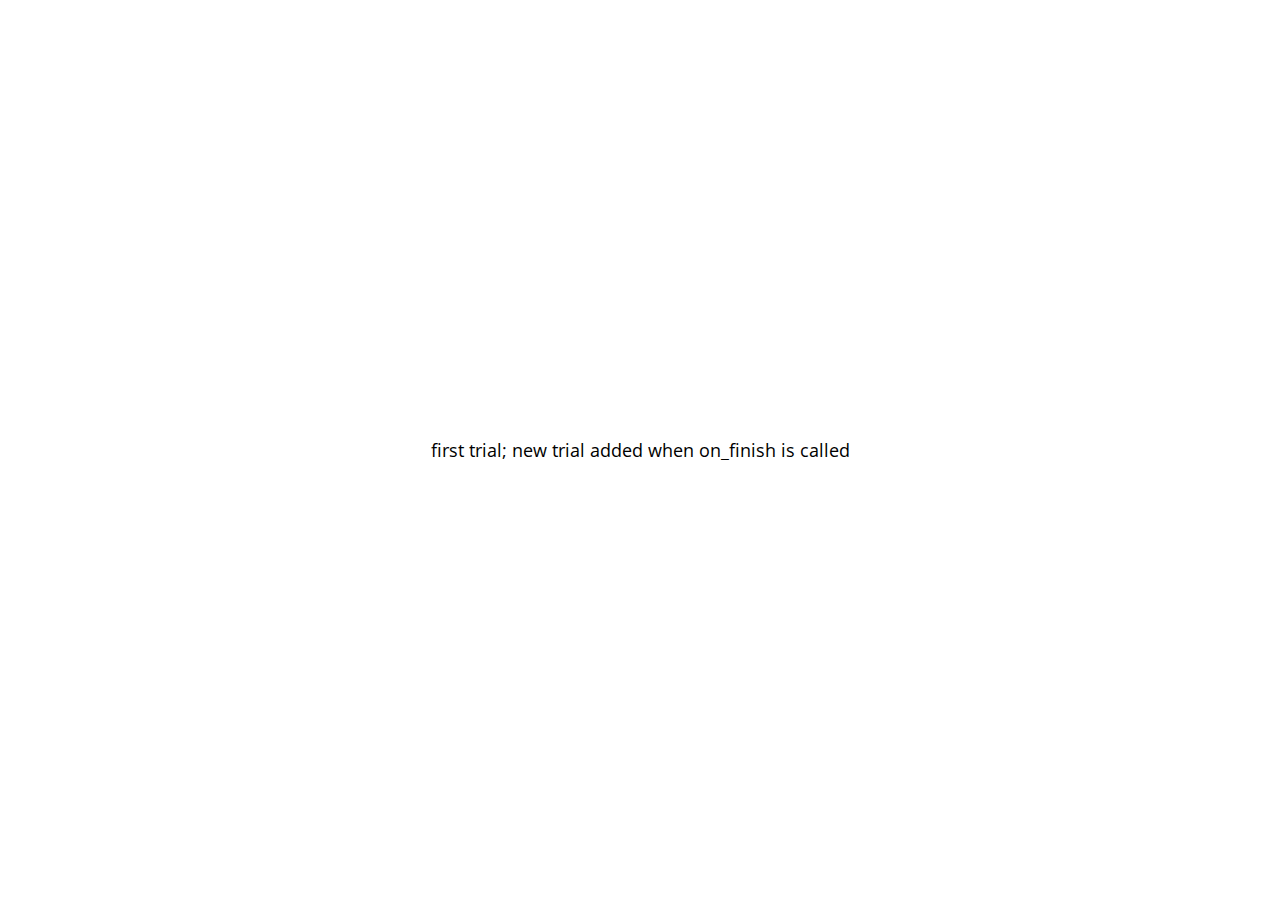
<file: jspsych-6.1.0/examples/add-to-end-of-timeline.html>
<!DOCTYPE html>
<html>
  <head>
    <script src="../jspsych.js"></script>
    <script src="../plugins/jspsych-html-keyboard-response.js"></script>
    <script src="../plugins/jspsych-image-keyboard-response.js"></script>
    <link rel="stylesheet" href="../css/jspsych.css"></link>
  </head>
  <body></body>
  <script>

  var first = {
    type: 'html-keyboard-response',
    stimulus: 'first trial; new trial added when on_finish is called',
    on_finish: function(){
      jsPsych.pauseExperiment();
      jsPsych.addNodeToEndOfTimeline({
        timeline: [{
          type: 'image-keyboard-response',
          stimulus: 'img/happy_face_4.jpg'
        }]
      }, jsPsych.resumeExperiment)
    }
  }

  jsPsych.init({
    timeline: [first],
    on_finish: function(){jsPsych.data.displayData(); }
  });

  </script>
</html>
</file>
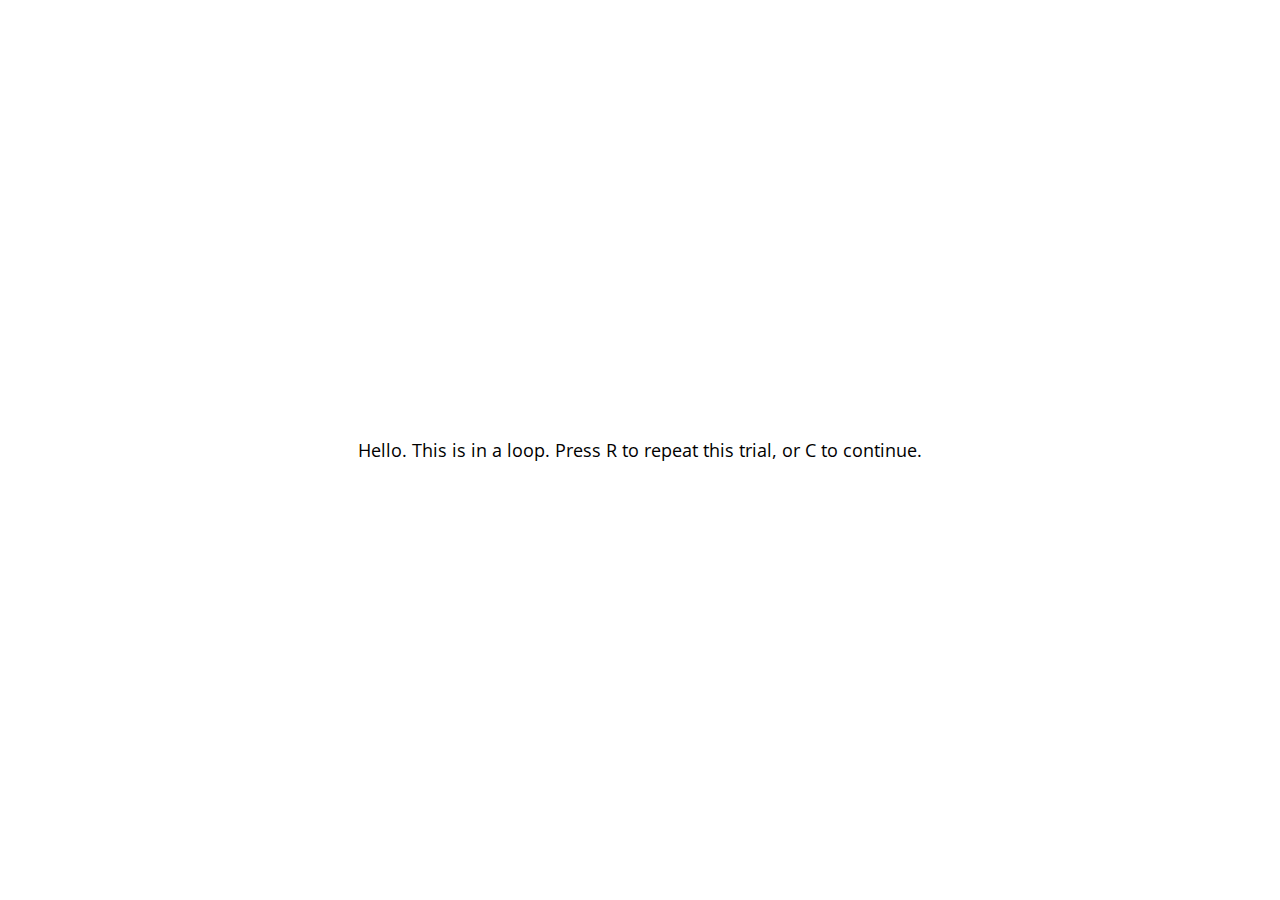
<file: jspsych-6.1.0/examples/conditional-and-loop-functions.html>
<!DOCTYPE html>
<html>
  <head>
    <script src="../jspsych.js"></script>
    <script src="../plugins/jspsych-html-keyboard-response.js"></script>
    <link rel="stylesheet" href="../css/jspsych.css"></link>
  </head>
  <body></body>
  <script>

  var trial = {
    type: 'html-keyboard-response',
    stimulus: 'Hello. This is in a loop. Press R to repeat this trial, or C to continue.',
    choices: ['r','c']
  }

  var loop_node = {
    timeline: [trial],
    loop_function: function(data){
      if(jsPsych.pluginAPI.convertKeyCharacterToKeyCode('r') == data.values()[0].key_press){
        return true;
      } else {
        return false;
      }
    }
  }

  var pre_if_trial = {
    type: 'html-keyboard-response',
    stimulus: 'The next trial is in a conditional statement. Press S to skip it, or V to view it.',
    choices: ['s','v']
  }

  var if_trial = {
    type: 'html-keyboard-response',
    stimulus: 'You chose to view the trial. Press any key to continue.'
  }

  var if_node = {
    timeline: [if_trial],
    conditional_function: function(){
      var data = jsPsych.data.get().last(1).values()[0];
      if(data.key_press == jsPsych.pluginAPI.convertKeyCharacterToKeyCode('s')){
        return false;
      } else {
        return true;
      }
    }
  }

  var after_if_trial = {
    type: 'html-keyboard-response',
    stimulus: 'This is the trial after the conditional.'
  }

  jsPsych.init({
    timeline: [loop_node, pre_if_trial, if_node, after_if_trial],
    on_finish: function(){ jsPsych.data.displayData(); },
    default_iti: 200
  });

  </script>
</html>
</file>
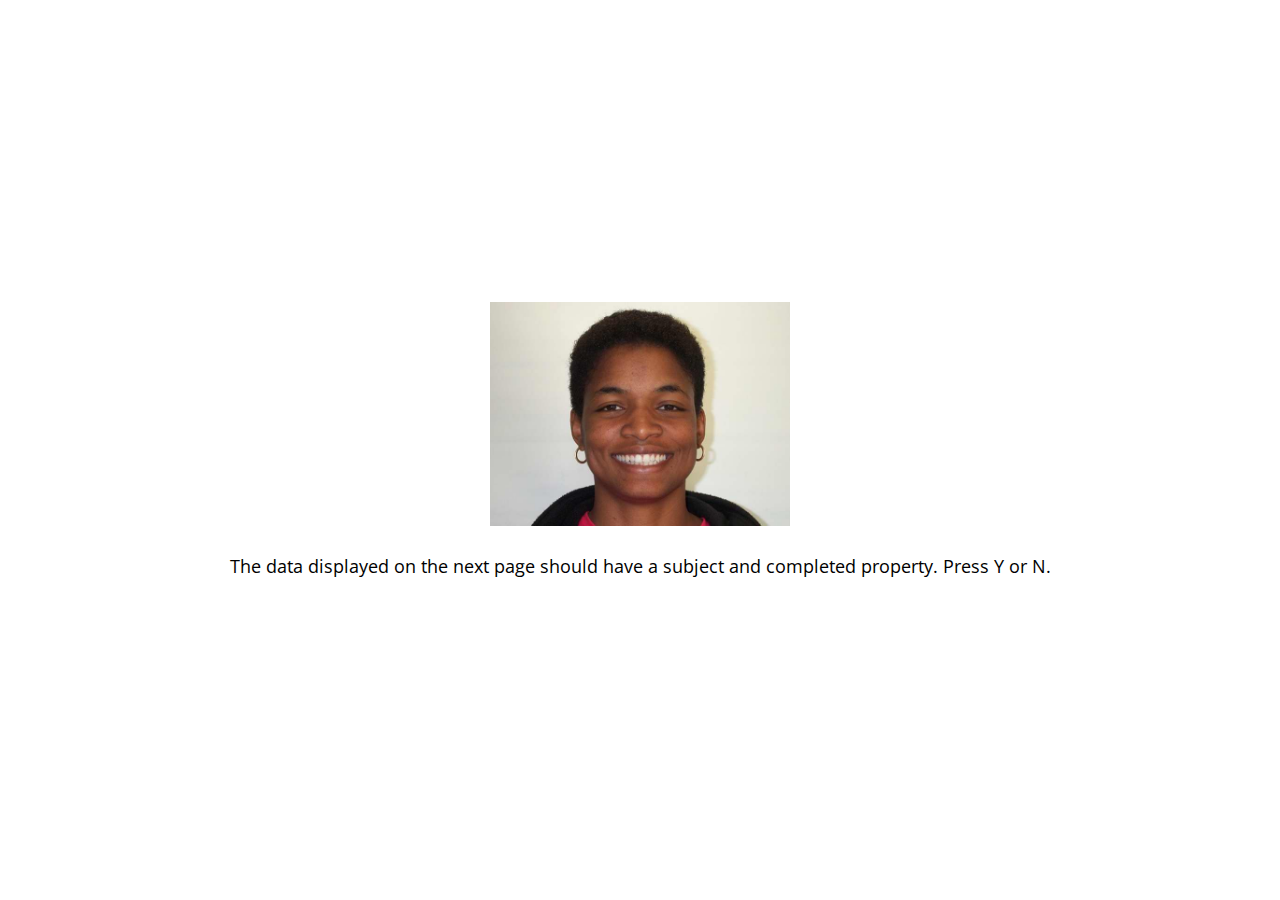
<file: jspsych-6.1.0/examples/data-add-properties.html>
<!DOCTYPE html>
<html>

<head>
  <script src="../jspsych.js"></script>
  <script src="../plugins/jspsych-image-keyboard-response.js"></script>
  <link rel="stylesheet" href="../css/jspsych.css"></link>
  <style>
    img {
      width: 300px;
    }
  </style>
</head>
<body></body>
<script>
  var block_1 = {
    type: 'image-keyboard-response',
    stimulus: 'img/happy_face_1.jpg',
    choices: [89, 78], // Y or N
    prompt: '<p>The data displayed on the next page should have a subject and completed property. Press Y or N.</p>'
  }

  jsPsych.data.addProperties({
    subject: 1
  });


  jsPsych.init({
    timeline: [block_1],
    on_finish: function() {
      jsPsych.data.addProperties({
        completed: true
      });
      // data should have a subject and completed field for each trial.
      jsPsych.data.displayData();
    }
  });
</script>

</html>
</file>
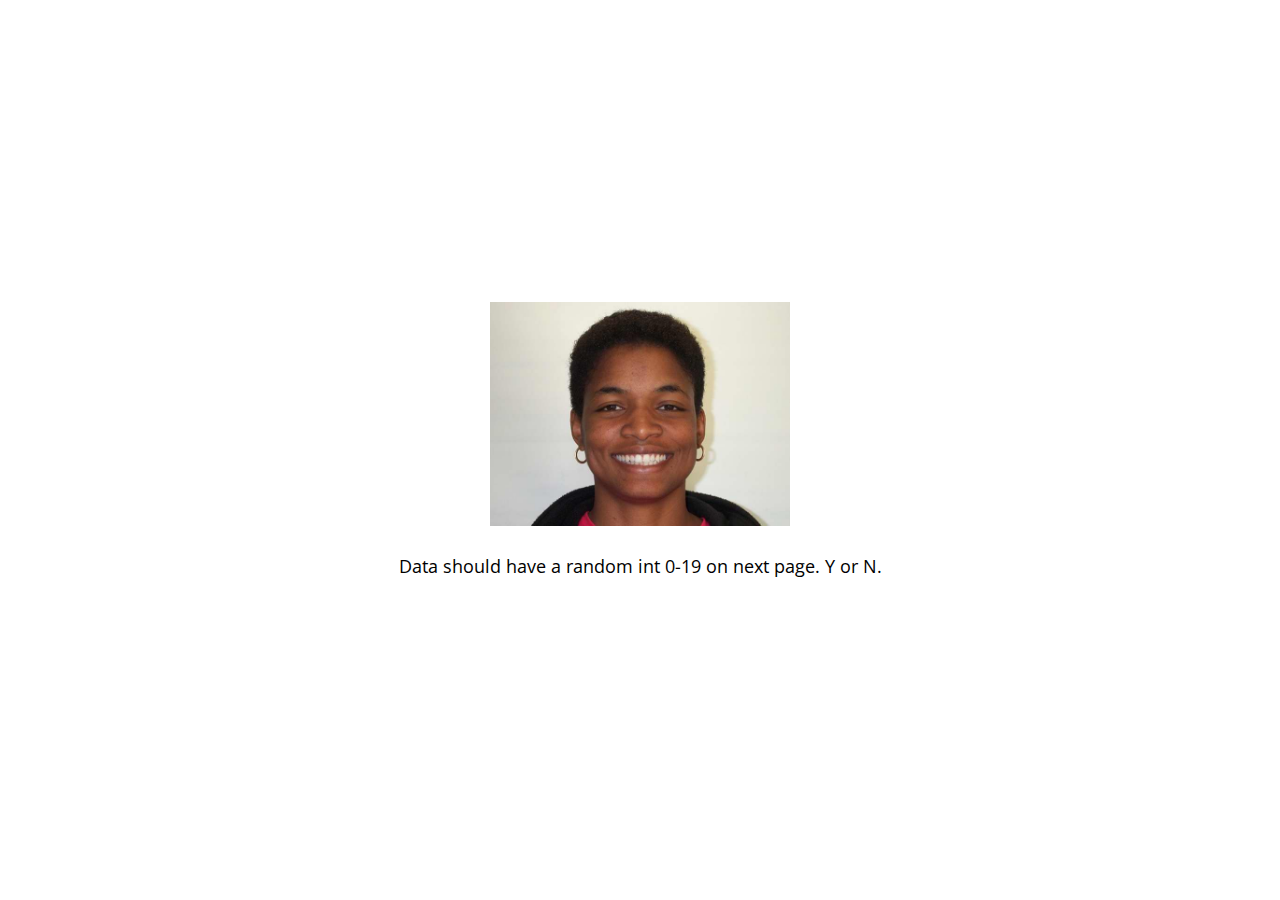
<file: jspsych-6.1.0/examples/data-as-function.html>
<!DOCTYPE html>
<html>

<head>
  <script src="../jspsych.js"></script>
  <script src="../plugins/jspsych-image-keyboard-response.js"></script>
  <link rel="stylesheet" href="../css/jspsych.css"></link>
  <style>
    img {
      width: 300px;
    }
  </style>
</head>
<body></body>
<script>
  var block_1 = {
    type: 'image-keyboard-response',
    stimulus: 'img/happy_face_1.jpg',
    choices: [89, 78], // Y or N
    prompt: '<p>Data should have a random int 0-19 on next page. Y or N.</p>',
    data: function() {
      return {
        random_number: Math.floor(Math.random() * 20)
      }
    }
  }

  jsPsych.init({
    timeline: [block_1],
    on_finish: function() {
      jsPsych.data.displayData();
    }
  });
</script>

</html>
</file>
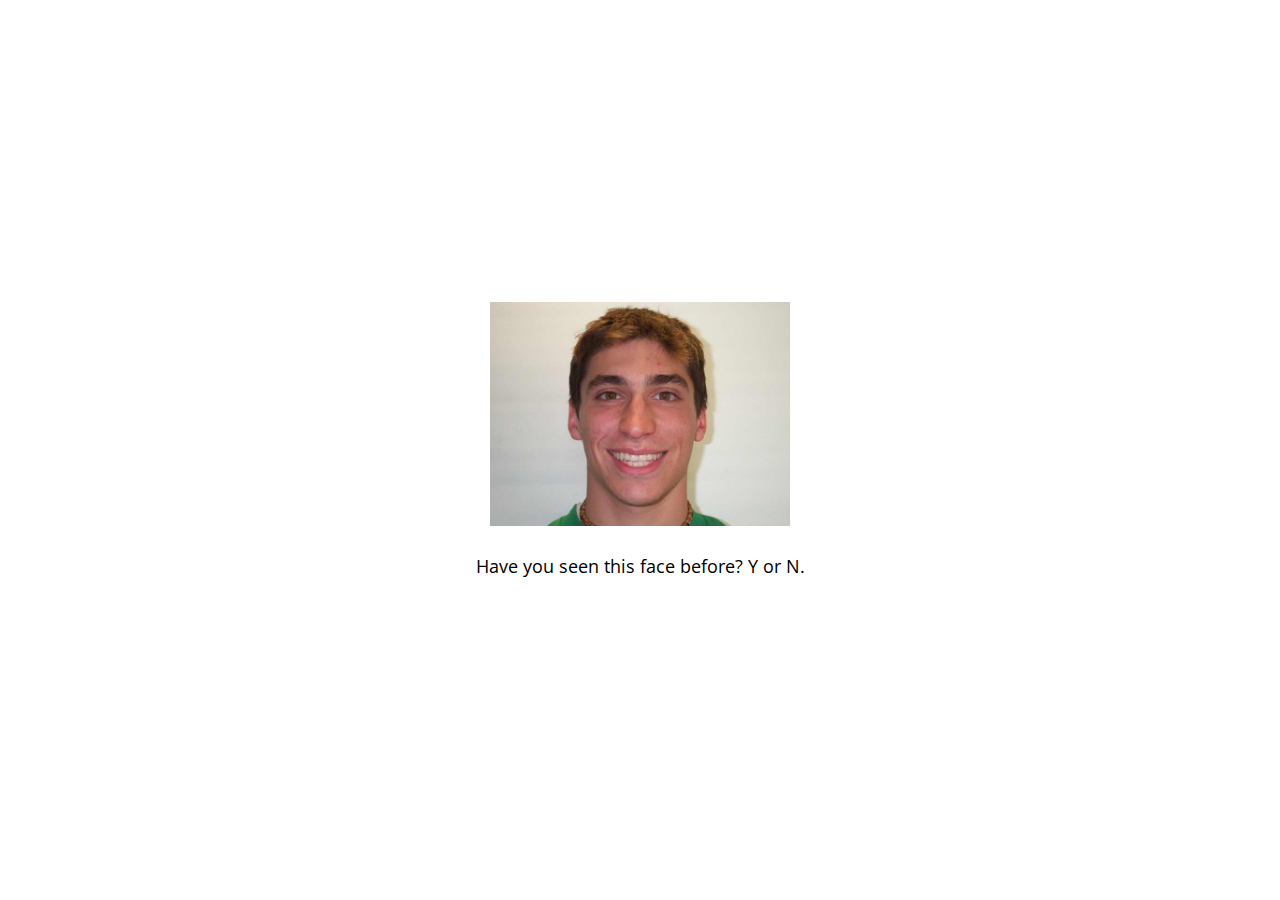
<file: jspsych-6.1.0/examples/data-from-timeline.html>
<!DOCTYPE html>
<html>

<head>

  <script src="../jspsych.js"></script>
  <script src="../plugins/jspsych-image-keyboard-response.js"></script>
  <link rel="stylesheet" href="../css/jspsych.css"></link>
  <style>
    img {
      width: 300px;
    }
  </style>
</head>
<body></body>
<script>
  var trial_1 = {
    stimulus: 'img/happy_face_4.jpg',
  }

  var trial_2 = {
    stimulus: 'img/sad_face_4.jpg',
  }

  var trial_3 = {
    stimulus: 'img/sad_face_3.jpg',
  }

  var node = {
    type: 'image-keyboard-response',
    timeline: [trial_1, trial_2, trial_3],
    choices: [89, 78], // Y or N
    prompt: '<p>Have you seen this face before? Y or N.</p>',
    data: {
      node_data: true
    },
    on_finish: function(){
      console.log(jsPsych.data.getLastTimelineData().json());
    }
  }


  jsPsych.init({
    timeline: [node],
    on_finish: function() {
      jsPsych.data.displayData();
    },
    default_iti: 250
  });
</script>

</html>
</file>
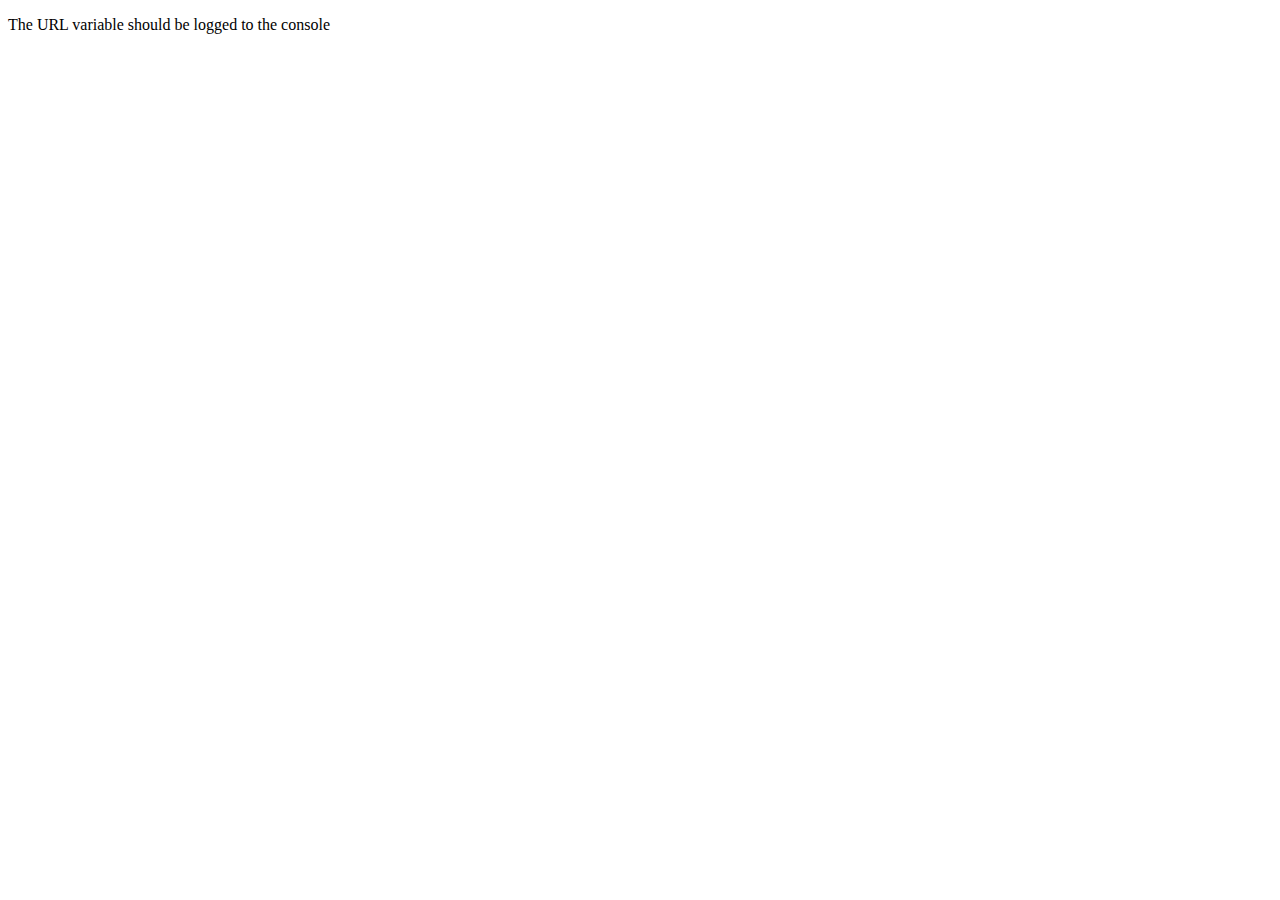
<file: jspsych-6.1.0/examples/data-from-url.html>
<!DOCTYPE html>
<html>
  <head>
    <script src="../jspsych.js"></script>
    <link rel="stylesheet" href="../css/jspsych.css"></link>
  </head>
  <body>
    <p>The URL variable should be logged to the console</p>
  </body>
  <script>

  if(typeof jsPsych.data.getURLVariable('v1') == 'undefined'){
    window.location = window.location + '?v1=abc&v2=def';
  }

  console.log(JSON.stringify(jsPsych.data.urlVariables()));

  console.log(jsPsych.data.getURLVariable('v1'));

  </script>
</html>
</file>
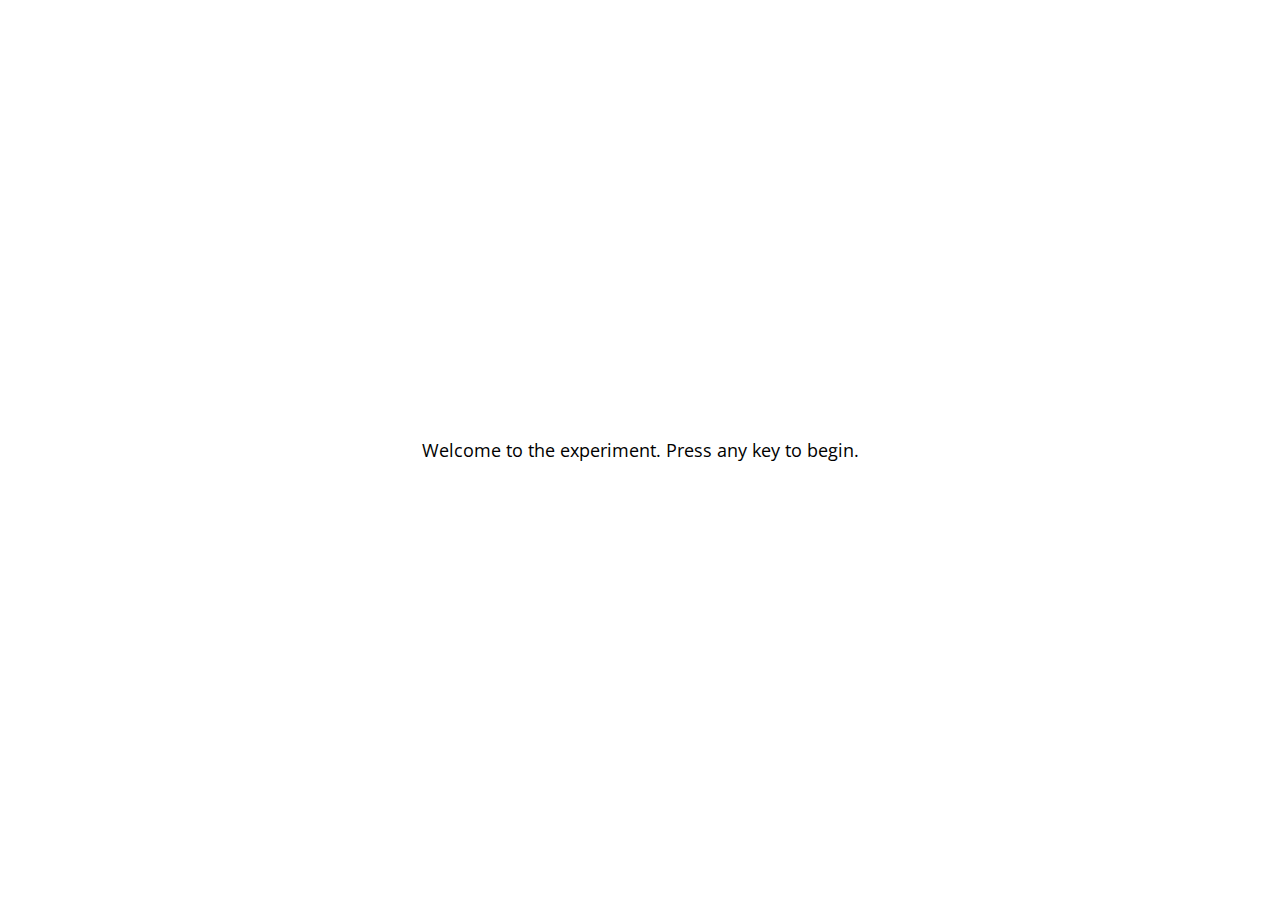
<file: jspsych-6.1.0/examples/demo-flanker.html>
<!DOCTYPE html>
<html>
    <head>
        <title>Flanker Task</title>
        <script src="../jspsych.js"></script>
        <script src="../plugins/jspsych-html-keyboard-response.js"></script>
        <script src="../plugins/jspsych-image-keyboard-response.js"></script>
        <link rel="stylesheet" href="../css/jspsych.css">
    </head>
    <body>
    </body>
    <script>
        /* experiment parameters */
        var reps_per_trial_type = 4;

        /*set up welcome block*/
        var welcome = {
          type: "html-keyboard-response",
          stimulus: "Welcome to the experiment. Press any key to begin."
        };

        /*set up instructions block*/
        var instructions = {
          type: "html-keyboard-response",
          stimulus: "<p>In this task, you will see five arrows on the screen, like the example below.</p>"+
            "<img src='img/inc1.png'></img>"+
            "<p>Press the left arrow key if the middle arrow is pointing left. (<)</p>"+
            "<p>Press the right arrow key if the middle arrow is pointing right. (>)</p>"+
            "<p>Press any key to begin.</p>",
          post_trial_gap: 1000
        };

        /*defining stimuli*/
        var test_stimuli = [
          {
            stimulus: "img/con1.png",
            data: { stim_type: 'congruent', direction: 'left'}
          },
          {
            stimulus: "img/con2.png",
            data: { stim_type: 'congruent', direction: 'right'}
          },
          {
            stimulus: "img/inc1.png",
            data: { stim_type: 'incongruent', direction: 'right'}
          },
          {
            stimulus: "img/inc2.png",
            data: { stim_type: 'incongruent', direction: 'left'}
          }
        ];

        /* defining test timeline */
        var test = {
          timeline: [{
            type: 'image-keyboard-response',
            choices: [37, 39],
            trial_duration: 1500,
            stimulus: jsPsych.timelineVariable('stimulus'),
            data: jsPsych.timelineVariable('data'),
            on_finish: function(data){
              var correct = false;
              if(data.direction == 'left' &&  data.key_press == 37 && data.rt > -1){
                correct = true;
              } else if(data.direction == 'right' && data.key_press == 39 && data.rt > -1){
                correct = true;
              }
              data.correct = correct;
            },
            post_trial_gap: function() {
                return Math.floor(Math.random() * 1500) + 500;
            }
          }],
          timeline_variables: test_stimuli,
          sample: {type: 'fixed-repetitions', size: reps_per_trial_type}
        };

        /*defining debriefing block*/
        var debrief = {
          type: "html-keyboard-response",
          stimulus: function() {
            var total_trials = jsPsych.data.get().filter({trial_type: 'image-keyboard-response'}).count();
            var accuracy = Math.round(jsPsych.data.get().filter({correct: true}).count() / total_trials * 100);
            var congruent_rt = Math.round(jsPsych.data.get().filter({correct: true, stim_type: 'congruent'}).select('rt').mean());
            var incongruent_rt = Math.round(jsPsych.data.get().filter({correct: true, stim_type: 'incongruent'}).select('rt').mean());
            return "<p>You responded correctly on <strong>"+accuracy+"%</strong> of the trials.</p> " +
            "<p>Your average response time for congruent trials was <strong>" + congruent_rt + "ms</strong>.</p>"+
            "<p>Your average response time for incongruent trials was <strong>" + incongruent_rt + "ms</strong>.</p>"+
            "<p>Press any key to complete the experiment. Thank you!</p>";
          }
        };

        /*set up experiment structure*/
        var timeline = [];
        timeline.push(welcome);
        timeline.push(instructions);
        timeline.push(test);
        timeline.push(debrief);

        /*start experiment*/
        jsPsych.init({
            timeline: timeline,
            on_finish: function() {
                jsPsych.data.displayData();
            }
        });
    </script>
</html>
</file>
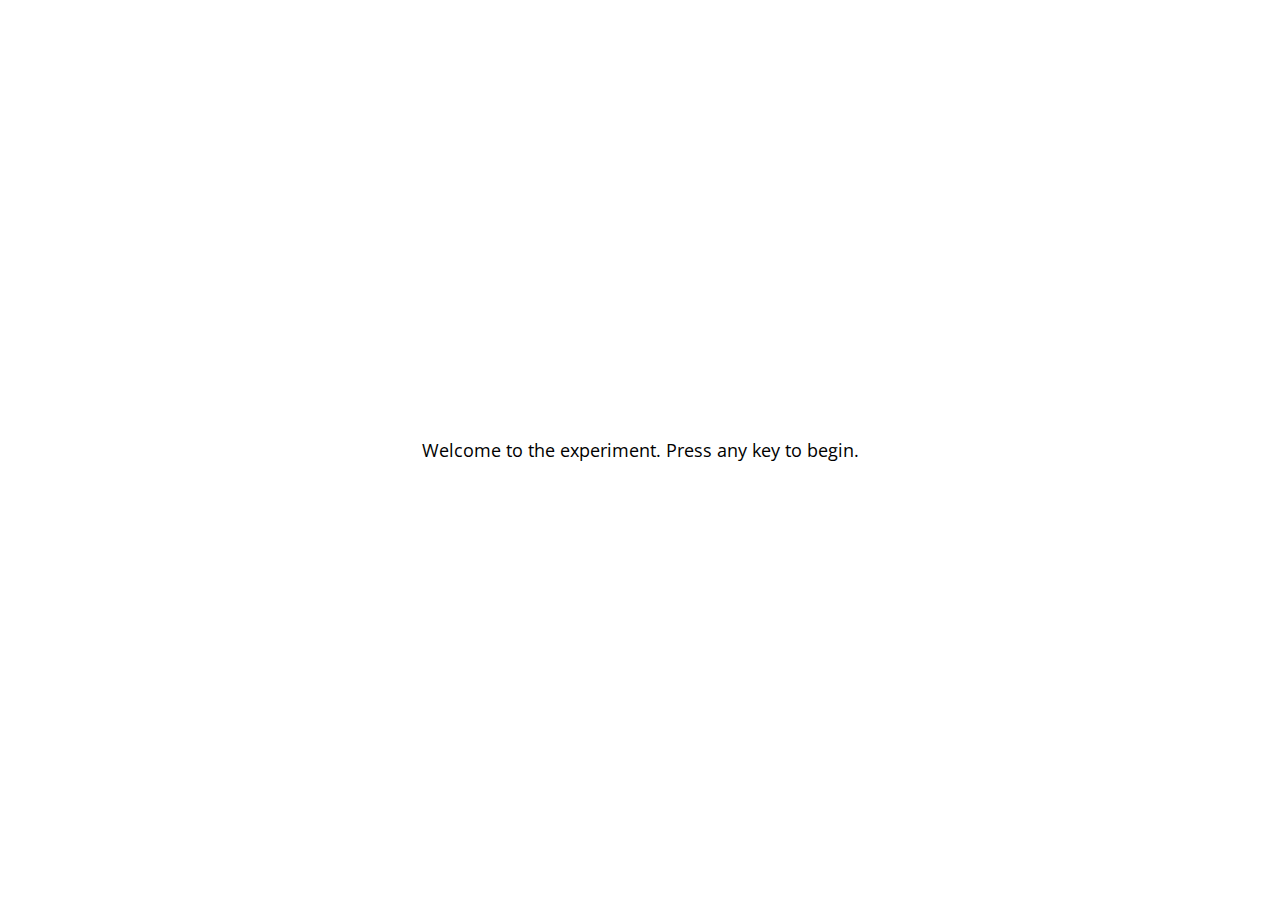
<file: jspsych-6.1.0/examples/demo-simple-rt-task.html>
<!DOCTYPE html>
<html>
  <head>
    <title>My experiment</title>
    <script src="../jspsych.js"></script>
    <script src="../plugins/jspsych-html-keyboard-response.js"></script>
    <script src="../plugins/jspsych-image-keyboard-response.js"></script>
    <link rel="stylesheet" href="../css/jspsych.css"></link>
  </head>
  <body></body>
  <script>

    /* create timeline */
    var timeline = [];

    /* define welcome message trial */
    var welcome_block = {
      type: "html-keyboard-response",
      stimulus: "Welcome to the experiment. Press any key to begin."
    };
    timeline.push(welcome_block);

    /* define instructions trial */
    var instructions = {
      type: "html-keyboard-response",
      stimulus: "<p>In this experiment, a circle will appear in the center " +
          "of the screen.</p><p>If the circle is <strong>blue</strong>, " +
          "press the letter F on the keyboard as fast as you can.</p>" +
          "<p>If the circle is <strong>orange</strong>, press the letter J " +
          "as fast as you can.</p>" +
          "<div style='width: 700px;'>"+
          "<div style='float: left;'><img src='img/blue.png'></img>" +
          "<p class='small'><strong>Press the F key</strong></p></div>" +
          "<div class='float: right;'><img src='img/orange.png'></img>" +
          "<p class='small'><strong>Press the J key</strong></p></div>" +
          "</div>"+
          "<p>Press any key to begin.</p>",
      post_trial_gap: 2000
    };
    timeline.push(instructions);

    /* test trials */

    var test_stimuli = [
      { stimulus: "img/blue.png", data: { test_part: 'test', correct_response: 'f' } },
      { stimulus: "img/orange.png", data: { test_part: 'test', correct_response: 'j' } }
    ];

    var fixation = {
      type: 'html-keyboard-response',
      stimulus: '<div style="font-size:60px;">+</div>',
      choices: jsPsych.NO_KEYS,
      trial_duration: function(){
        return jsPsych.randomization.sampleWithoutReplacement([250, 500, 750, 1000, 1250, 1500, 1750, 2000], 1)[0];
      },
      data: {test_part: 'fixation'}
    }

    var test = {
      type: "image-keyboard-response",
      stimulus: jsPsych.timelineVariable('stimulus'),
      choices: ['f', 'j'],
      data: jsPsych.timelineVariable('data'),
      on_finish: function(data){
        data.correct = data.key_press == jsPsych.pluginAPI.convertKeyCharacterToKeyCode(data.correct_response);
      },
    }

    var test_procedure = {
      timeline: [fixation, test],
      timeline_variables: test_stimuli,
      repetitions: 5,
      randomize_order: true
    }
    timeline.push(test_procedure);

    /* define debrief */

    var debrief_block = {
      type: "html-keyboard-response",
      stimulus: function() {

        var trials = jsPsych.data.get().filter({test_part: 'test'});
        var correct_trials = trials.filter({correct: true});
        var accuracy = Math.round(correct_trials.count() / trials.count() * 100);
        var rt = Math.round(correct_trials.select('rt').mean());

        return "<p>You responded correctly on "+accuracy+"% of the trials.</p>"+
        "<p>Your average response time was "+rt+"ms.</p>"+
        "<p>Press any key to complete the experiment. Thank you!</p>";

      }
    };
    timeline.push(debrief_block);

    /* start the experiment */
    jsPsych.init({
      timeline: timeline,
      on_finish: function() {
        jsPsych.data.displayData();
      }
    });
  </script>
</html>
</file>
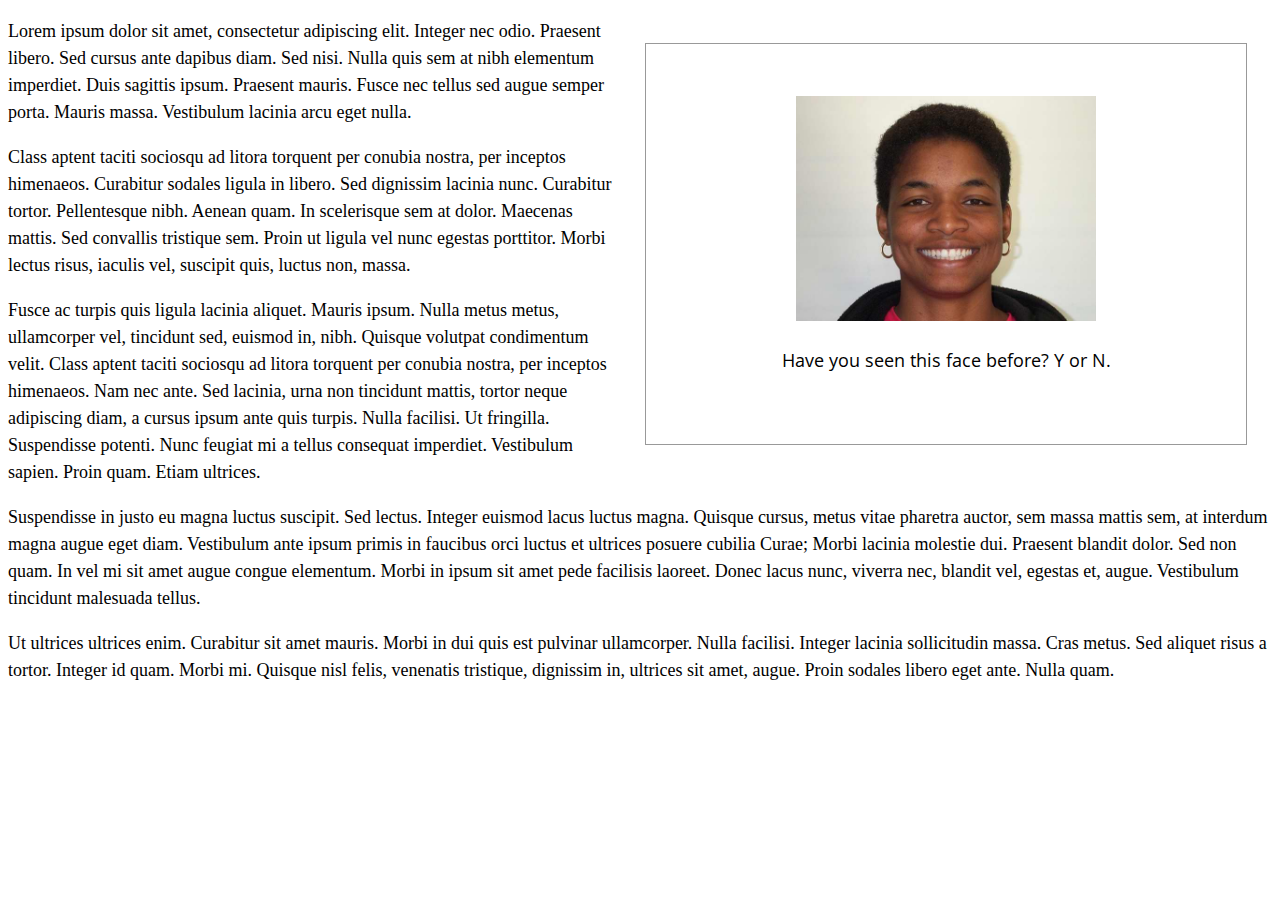
<file: jspsych-6.1.0/examples/display-element-to-embed-experiment.html>
<!DOCTYPE html>
<html>

<head>

  <script src="../jspsych.js"></script>
  <script src="../plugins/jspsych-image-keyboard-response.js"></script>
  <script src="../plugins/jspsych-html-keyboard-response.js"></script>
  <link rel="stylesheet" href="../css/jspsych.css"></link>
  <style>
    p { line-height: 1.5em; font-size: 18px; }
    img {
      width: 300px;
    }
    #jspsych-experiment { width: 600px; height: 400px; float: right; overflow: hidden; margin: 25px; border: 1px solid #999;}
  </style>
</head>

<body>
  <div id="jspsych-experiment"></div>
  <p>Lorem ipsum dolor sit amet, consectetur adipiscing elit. Integer nec odio. Praesent libero. Sed cursus ante dapibus diam. Sed nisi. Nulla quis sem at nibh elementum imperdiet. Duis sagittis ipsum. Praesent mauris. Fusce nec tellus sed augue semper porta. Mauris massa. Vestibulum lacinia arcu eget nulla. </p>

<p>Class aptent taciti sociosqu ad litora torquent per conubia nostra, per inceptos himenaeos. Curabitur sodales ligula in libero. Sed dignissim lacinia nunc. Curabitur tortor. Pellentesque nibh. Aenean quam. In scelerisque sem at dolor. Maecenas mattis. Sed convallis tristique sem. Proin ut ligula vel nunc egestas porttitor. Morbi lectus risus, iaculis vel, suscipit quis, luctus non, massa. </p>

<p>Fusce ac turpis quis ligula lacinia aliquet. Mauris ipsum. Nulla metus metus, ullamcorper vel, tincidunt sed, euismod in, nibh. Quisque volutpat condimentum velit. Class aptent taciti sociosqu ad litora torquent per conubia nostra, per inceptos himenaeos. Nam nec ante. Sed lacinia, urna non tincidunt mattis, tortor neque adipiscing diam, a cursus ipsum ante quis turpis. Nulla facilisi. Ut fringilla. Suspendisse potenti. Nunc feugiat mi a tellus consequat imperdiet. Vestibulum sapien. Proin quam. Etiam ultrices. </p>

<p>Suspendisse in justo eu magna luctus suscipit. Sed lectus. Integer euismod lacus luctus magna. Quisque cursus, metus vitae pharetra auctor, sem massa mattis sem, at interdum magna augue eget diam. Vestibulum ante ipsum primis in faucibus orci luctus et ultrices posuere cubilia Curae; Morbi lacinia molestie dui. Praesent blandit dolor. Sed non quam. In vel mi sit amet augue congue elementum. Morbi in ipsum sit amet pede facilisis laoreet. Donec lacus nunc, viverra nec, blandit vel, egestas et, augue. Vestibulum tincidunt malesuada tellus. </p>

<p>Ut ultrices ultrices enim. Curabitur sit amet mauris. Morbi in dui quis est pulvinar ullamcorper. Nulla facilisi. Integer lacinia sollicitudin massa. Cras metus. Sed aliquet risus a tortor. Integer id quam. Morbi mi. Quisque nisl felis, venenatis tristique, dignissim in, ultrices sit amet, augue. Proin sodales libero eget ante. Nulla quam. </p>
</body>


<script>
  var trial_1 = {
    type: 'image-keyboard-response',
    stimulus: 'img/happy_face_1.jpg',
    choices: [89, 78], // Y or N
    prompt: '<p>Have you seen this face before? Y or N.</p>'
  }

  var trial_2 = {
    type: 'image-keyboard-response',
    stimulus: 'img/happy_face_2.jpg',
    choices: [89, 78], // Y or N
    timing_response: 5000,
    prompt: '<p>Have you seen this face before? Y or N. (5s time limit).</p>'
  }

  var trial_3 = {
    type: 'html-keyboard-response',
    choices: jsPsych.NO_KEYS, // Y or N
    timing_response: 5000,
    prompt: '<p>No response allowed. 5s wait.</p>',
    stimulus: '<p>:)</p>',
    is_html: true
  }

  var node = {
    type: 'html-keyboard-response',
    timeline: [trial_1, trial_2, trial_3],
  }


  jsPsych.init({
    timeline: [node],
    display_element: 'jspsych-experiment',
    on_finish: function() {
      jsPsych.data.displayData();
    },
    default_iti: 250
  });
</script>

</html>
</file>
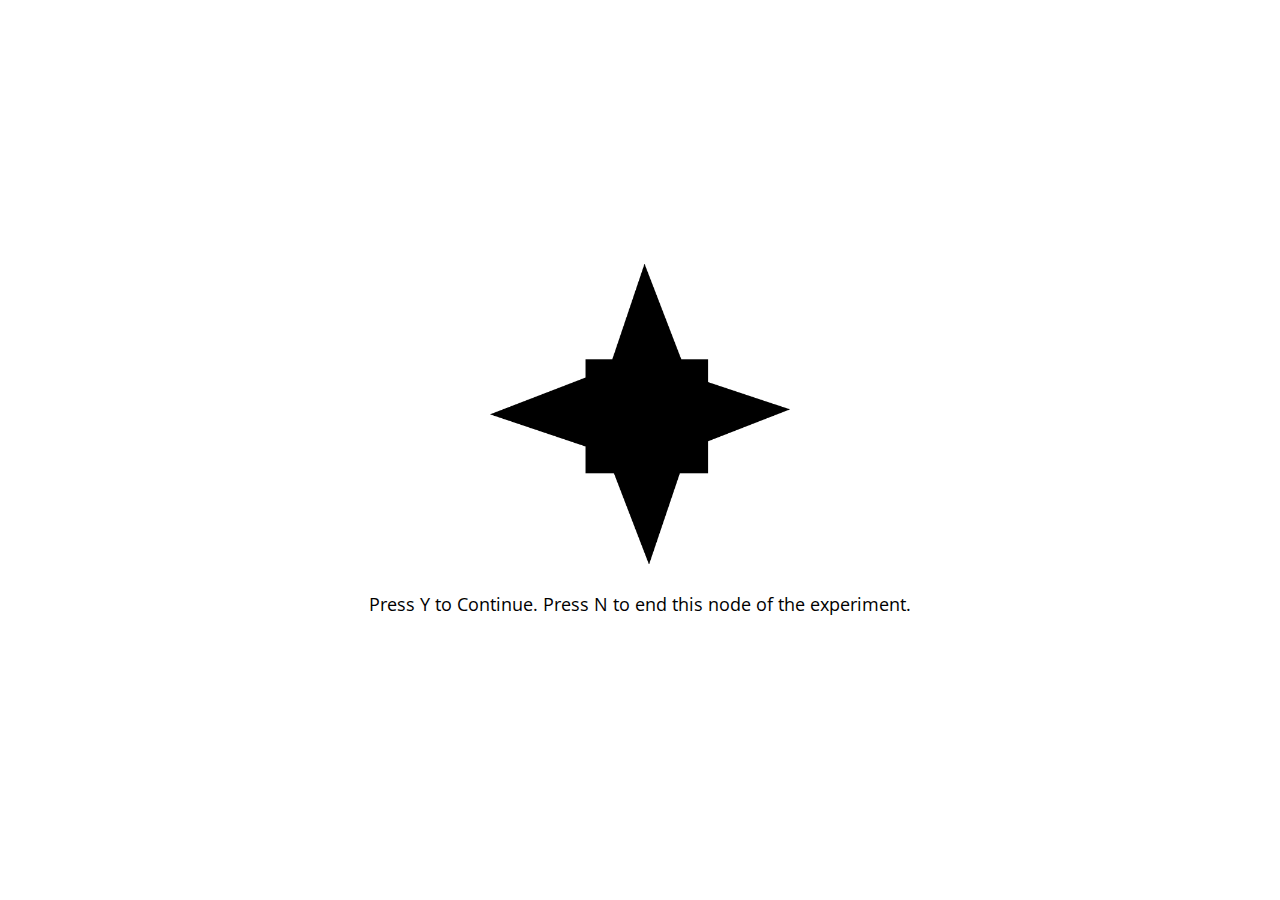
<file: jspsych-6.1.0/examples/end-active-node.html>
<!DOCTYPE html>
<html>

<head>

  <script src="../jspsych.js"></script>
  <script src="../plugins/jspsych-html-keyboard-response.js"></script>
  <script src="../plugins/jspsych-image-keyboard-response.js"></script>
  <link rel="stylesheet" href="../css/jspsych.css"></link>
  <style>
    img {
      width: 300px;
    }
  </style>
</head>
<body></body>
<script>
  var images = ["img/1.gif", "img/2.gif", "img/3.gif", "img/4.gif", "img/5.gif", "img/6.gif", "img/7.gif", "img/8.gif", "img/9.gif", "img/10.gif"];

  var trials = [];
  for (var i = 0; i < images.length; i++) {
    trials.push({
      stimulus: images[i]
    });
  }

  var block = {
    type: 'image-keyboard-response',
    choices: [89, 78], // Y or N
    prompt: '<p>Press Y to Continue. Press N to end this node of the experiment.</p>',
    on_finish: function(data) {
      if (data.key_press == 78) {
        jsPsych.endCurrentTimeline();
      }
    },
    timeline: trials
  }

  var after_block = {
    type: 'html-keyboard-response',
    stimulus: '<p>The next node</p>',
  }

  jsPsych.init({
    timeline: [block, after_block],
    on_finish: function() {
      jsPsych.data.displayData();
    }
  });
</script>

</html>
</file>
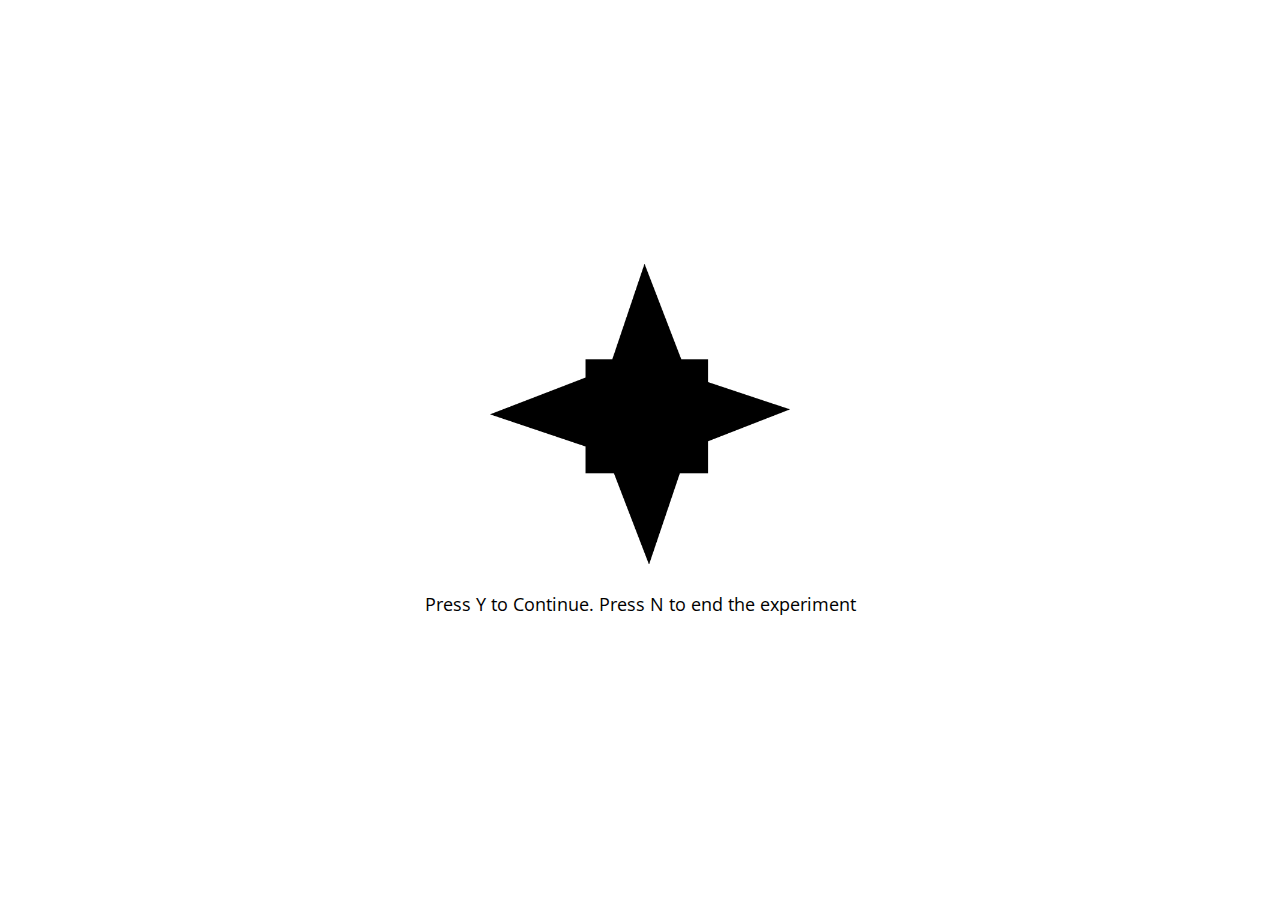
<file: jspsych-6.1.0/examples/end-experiment.html>
<!DOCTYPE html>
<html>

<head>
  <script src="../jspsych.js"></script>
  <script src="../plugins/jspsych-image-keyboard-response.js"></script>
  <link rel="stylesheet" href="../css/jspsych.css"></link>
  <style>
    img {
      width: 300px;
    }
  </style>
</head>
<body></body>
<script>
  var images = ["img/1.gif", "img/2.gif", "img/3.gif", "img/4.gif", "img/5.gif", "img/6.gif", "img/7.gif", "img/8.gif", "img/9.gif", "img/10.gif"];

  var trials = [];
  for (var i = 0; i < images.length; i++) {
    trials.push({
      stimulus: images[i]
    });
  }

  var block = {
    type: 'image-keyboard-response',
    choices: [89, 78], // Y or N
    prompt: '<p>Press Y to Continue. Press N to end the experiment</p>',
    on_finish: function(data) {
      if (data.key_press == 78) {
        jsPsych.endExperiment('The experiment was ended. This is the end message.');
      }
    },
    timeline: trials
  }


  jsPsych.init({
    timeline: [block]
  });
</script>

</html>
</file>
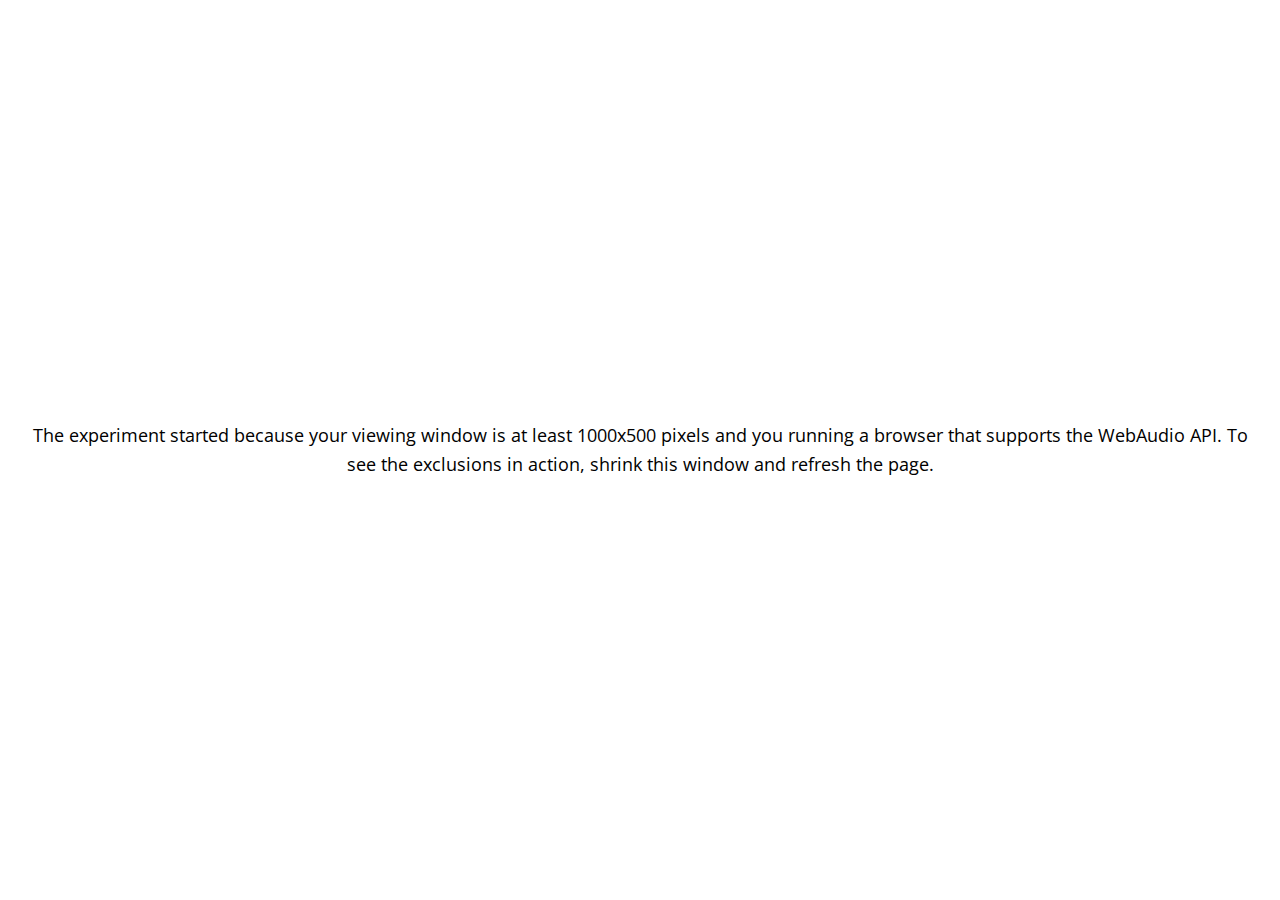
<file: jspsych-6.1.0/examples/exclusions.html>
<!DOCTYPE html>
<html>

<head>
  <script src="../jspsych.js"></script>
  <script src="../plugins/jspsych-html-keyboard-response.js"></script>
  <link rel="stylesheet" href="../css/jspsych.css"></link>
  <style>
    img {
      width: 300px;
    }
  </style>
</head>

<body>
</body>
<script>
  var trial_1 = {
    type: 'html-keyboard-response',
    stimulus: 'The experiment started because your viewing window is at least 1000x500 pixels and you running a browser that supports the WebAudio API. To see the exclusions in action, shrink this window and refresh the page.',
  }


  jsPsych.init({
    timeline: [trial_1],
    on_finish: function() {
      jsPsych.data.displayData();
    },
    exclusions: {
      min_width: 1000,
      min_height: 500,
      audio: true
    },
    default_iti: 250
  });
</script>

</html>
</file>
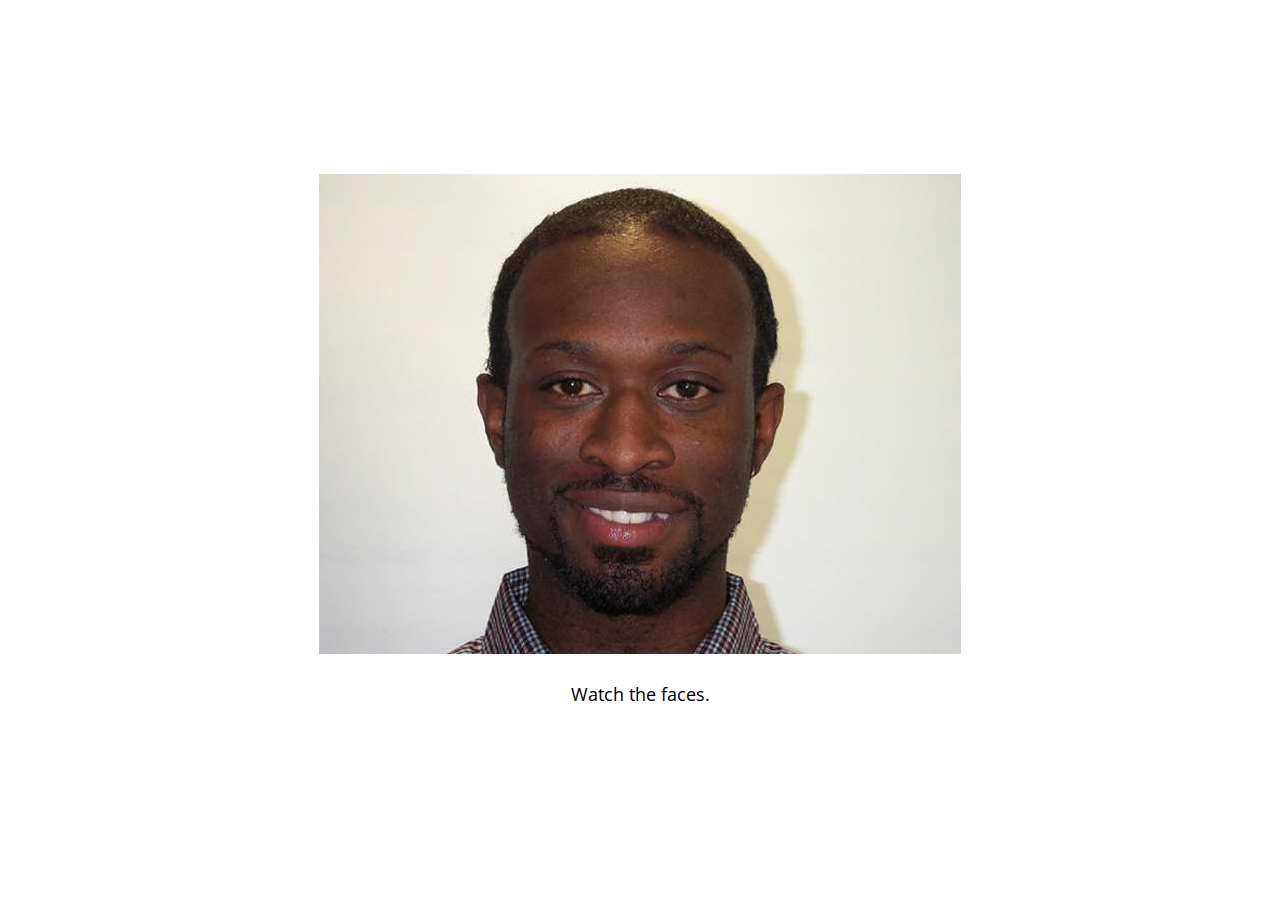
<file: jspsych-6.1.0/examples/jspsych-animation.html>
<!DOCTYPE html>
<html>
<head>
  <script src="../jspsych.js"></script>
  <script src="../plugins/jspsych-animation.js"></script>
  <link rel="stylesheet" href="../css/jspsych.css"></link>
</head>
<body></body>
<script>

  var animation_trial = {
    type: 'animation',
    stimuli: ['img/happy_face_1.jpg', 'img/happy_face_2.jpg', 'img/happy_face_3.jpg', 'img/happy_face_4.jpg'],
    sequence_reps: 3,
    frame_time: 300,
    prompt: '<p>Watch the faces.</p>'
  };


  jsPsych.init({
    timeline: [animation_trial],
    on_finish: function() {
      jsPsych.data.displayData();
    }
  });

</script>

</html>
</file>
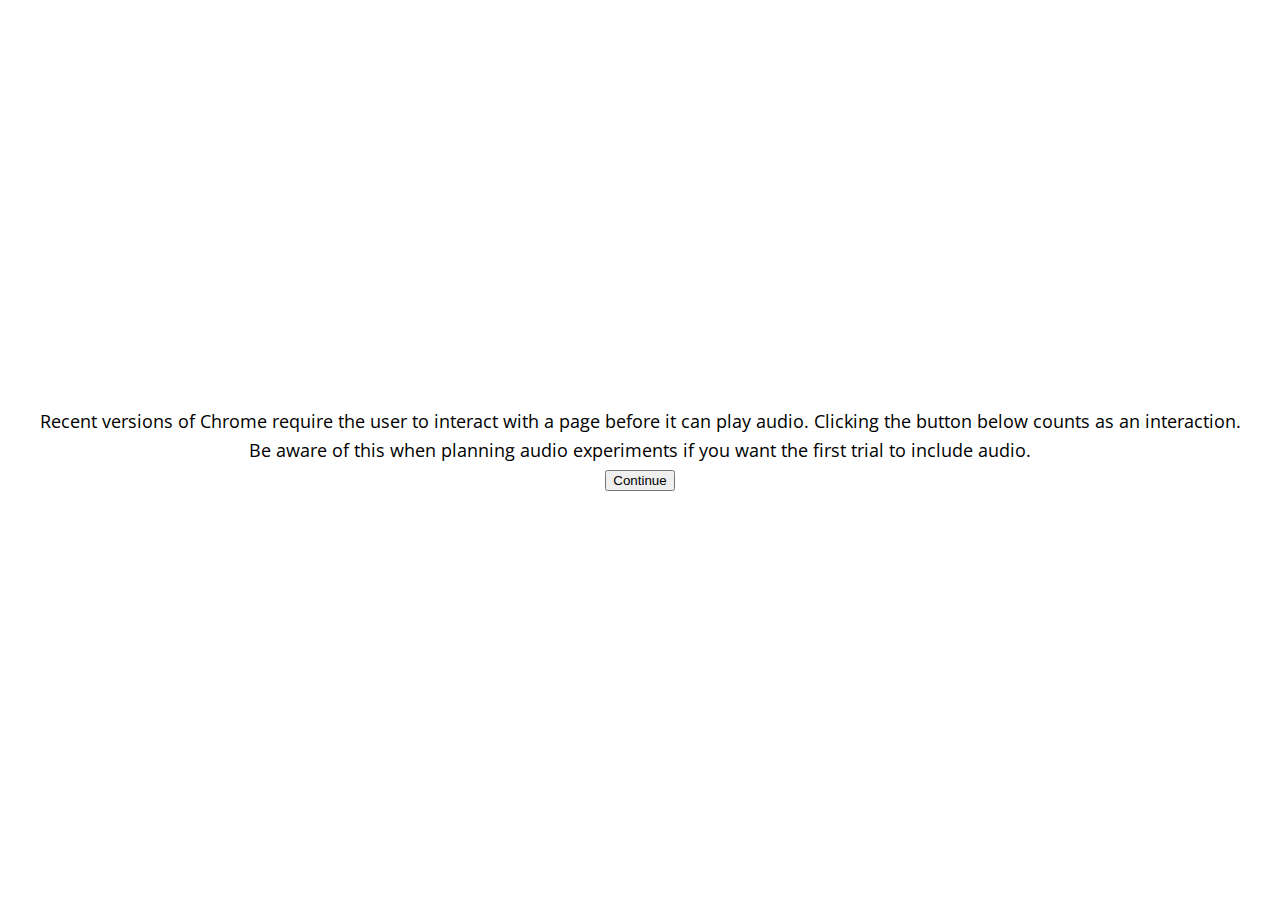
<file: jspsych-6.1.0/examples/jspsych-audio-button-response.html>
<!DOCTYPE html>
<html>
  <head>
    <script src="../jspsych.js"></script>
    <script src="../plugins/jspsych-audio-button-response.js"></script>
    <script src="../plugins/jspsych-html-button-response.js"></script>
    <link rel="stylesheet" href="../css/jspsych.css"></link>
  </head>
  <body></body>
  <script>

  var timeline = [];

  timeline.push({
    type: 'html-button-response',
    stimulus: 'Recent versions of Chrome require the user to interact with a page before it can play audio. '+
    'Clicking the button below counts as an interaction. Be aware of this when planning audio experiments if '+
    'you want the first trial to include audio.',
    choices: ['Continue']
  });

  timeline.push({
    type: 'audio-button-response',
    stimulus: 'sound/speech_green.mp3',
    choices: ['Green', 'Blue', 'Red'],
    prompt: "<p>What word was said?</p>"
  });

  timeline.push({
    type: 'audio-button-response',
    stimulus: 'sound/speech_red.mp3',
    choices: ['Green', 'Blue', 'Red'],
    trial_duration: 2000,
    response_ends_trial: false,
    prompt: "<p>What word was said? (trial ends after 2s)</p>"
  });

  jsPsych.init({
    timeline: timeline,
    use_webaudio: false,
    on_finish: function(){jsPsych.data.displayData();}
  });

  </script>
</html>
</file>
<file: jspsych-6.1.0/css/jspsych.css>
/*
 * CSS for jsPsych experiments.
 *
 * This stylesheet provides minimal styling to make jsPsych
 * experiments look polished without any additional styles.
 */

 @import url(https://fonts.googleapis.com/css?family=Open+Sans:400italic,700italic,400,700);

/* Container holding jsPsych content */

 .jspsych-display-element {
   display: flex;
   flex-direction: column;
   overflow-y: auto;
 }

 .jspsych-display-element:focus {
   outline: none;
 }

 .jspsych-content-wrapper {
   display: flex;
   margin: auto;
   flex: 1 1 100%;
   width: 100%;
 }

 .jspsych-content {
   max-width: 95%; /* this is mainly an IE 10-11 fix */
   text-align: center;
   margin: auto; /* this is for overflowing content */
 }

 .jspsych-top {
   align-items: flex-start;
 }

 .jspsych-middle {
   align-items: center;
 }

/* fonts and type */

.jspsych-display-element {
  font-family: 'Open Sans', 'Arial', sans-serif;
  font-size: 18px;
  line-height: 1.6em;
}

/* Form elements like input fields and buttons */

.jspsych-display-element input[type="text"] {
  font-family: 'Open Sans', 'Arial', sans-serif;
  font-size: 14px;
}

/* borrowing Bootstrap style for btn elements, but combining styles a bit
.jspsych-btn {
  display: inline-block;
  padding: 6px 12px;
  margin: 0px;
  font-size: 14px;
  font-weight: 400;
  font-family: 'Open Sans', 'Arial', sans-serif;
  cursor: pointer;
  line-height: 1.4;
  text-align: center;
  white-space: nowrap;
  vertical-align: middle;
  background-image: none;
  border: 1px solid transparent;
  border-radius: 4px;
  color: #333;
  background-color: #fff;
  border-color: #ccc;
}

.jspsych-btn:hover {
  background-color: #ddd;
  border-color: #aaa;
}

.jspsych-btn:disabled {
  background-color: #eee;
  color: #aaa;
  border-color: #ccc;
  cursor: not-allowed;
}
*/
/* jsPsych progress bar */

#jspsych-progressbar-container {
  color: #555;
  border-bottom: 1px solid #dedede;
  background-color: #f9f9f9;
  margin-bottom: 1em;
  text-align: center;
  padding: 8px 0px;
  width: 100%;
  line-height: 1em;
}
#jspsych-progressbar-container span {
  font-size: 14px;
  padding-right: 14px;
}
#jspsych-progressbar-outer {
  background-color: #eee;
  width: 50%;
  margin: auto;
  height: 14px;
  display: inline-block;
  vertical-align: middle;
  box-shadow: inset 0 1px 2px rgba(0,0,0,0.1);
}
#jspsych-progressbar-inner {
  background-color: #aaa;
  width: 0%;
  height: 100%;
}

/* Control appearance of jsPsych.data.displayData() */
#jspsych-data-display {
  text-align: left;
}
</file>
